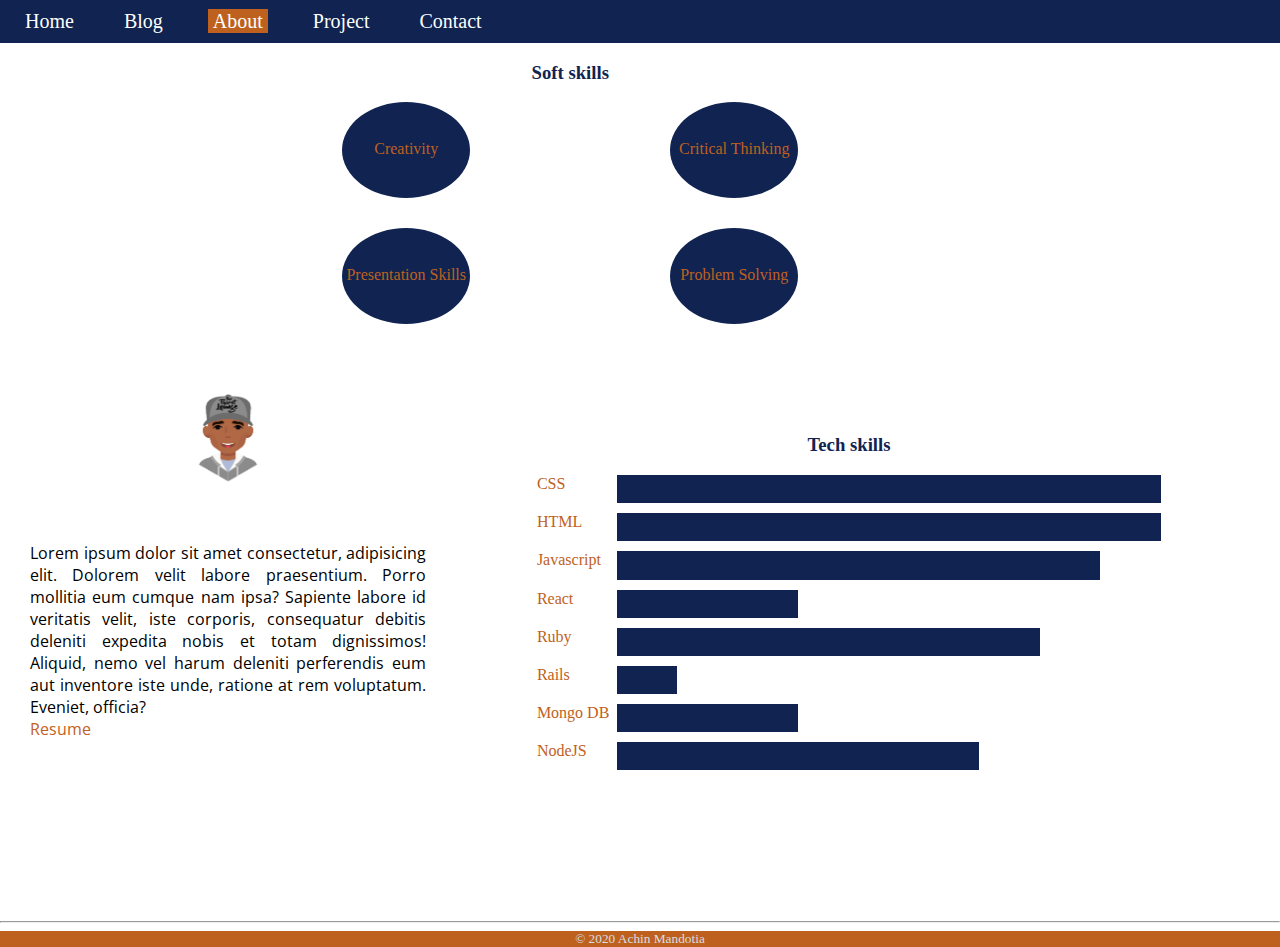
<file: pages/about.html>
<!DOCTYPE html>
<html lang="en">
<head>
    <meta charset="UTF-8">
    <meta name="viewport" content="width=device-width, initial-scale=1.0">
    <link rel="stylesheet" href="../main.css">
    <link rel="stylesheet" href="../style/about.css">
    <link href="https://fonts.googleapis.com/css2?family=Open+Sans:ital,wght@0,400;0,600;0,700;1,400&display=swap" rel="stylesheet">
    <title>About</title>
</head>
<body>
    <nav class="nav-links">
        <li><a href="../index.html">Home</a></li>
        <li><a href="blog.html">Blog</a></li>
        <li><a class="active" href="about.html">About</a></li>
        <li><a href="project.html">Project</a></li>
        <li><a href="contact.html">Contact</a></li>
    </nav>
    <article class="about">
        <main>
            <div class="pic"><img src="../pics/avatar-achin.png" alt="avatar-achin"></div>
            <div class="content">
                Lorem ipsum dolor sit amet consectetur, adipisicing elit. Dolorem velit labore praesentium. Porro mollitia eum cumque nam ipsa? Sapiente labore id veritatis velit, iste corporis, consequatur debitis deleniti expedita nobis et totam dignissimos! Aliquid, nemo vel harum deleniti perferendis eum aut inventore iste unde, ratione at rem voluptatum. Eveniet, officia?
                <a href="../resume/Achin_Mandotia_CV1.pdf" download>Resume</a>
            </div>     
        </main>


        <section class="soft-skill">
            <h3>Soft skills</h3>
            <div class="skill">
                <div class="skill-1">
                    <div class="skill-position">Creativity</div> 
                </div>
                <div class="skill-2">
                    <div class="skill-position">Critical Thinking</div> 
                </div>
                <div class="skill-3">     
                    <div class="skill-position">Presentation Skills</div> 
                </div>
                <div class="skill-4">
                    <div class="skill-position">Problem Solving</div> 
                </div>
            </div>
        </section>
        <aside>
            <h3>Tech skills</h3>
            <div class="tech-skill">
                <div class="skill-name"> <p>CSS</p></div>
                <div class="skill-level" style="width: 90%;"></div>
                <div class="skill-name"> <p>HTML</p></div>
                <div class="skill-level" style="width: 90%;"></div>
                <div class="skill-name"> <p>Javascript</p></div>
                <div class="skill-level" style="width: 80%;"></div>
                <div class="skill-name" ><p>React</p></div>
                <div class="skill-level" style="width: 30%;"></div>
                <div class="skill-name"> <p>Ruby</p></div>
                <div class="skill-level" style="width: 70%;"></div>
                <div class="skill-name"> <p>Rails</p></div>
                <div class="skill-level" style="width: 10%;"></div>
                <div class="skill-name"> <p>Mongo DB</p></div>
                <div class="skill-level" style="width: 30%;"></div>
                <div class="skill-name"> <p>NodeJS</p></div>
                <div class="skill-level" style="width: 60%;"></div>
            </div>
        </aside>
    </article>

    <hr>

    <footer class="footer">
        <small>© 2020 Achin Mandotia </small>
    </footer>
</body>
</html>
</file>
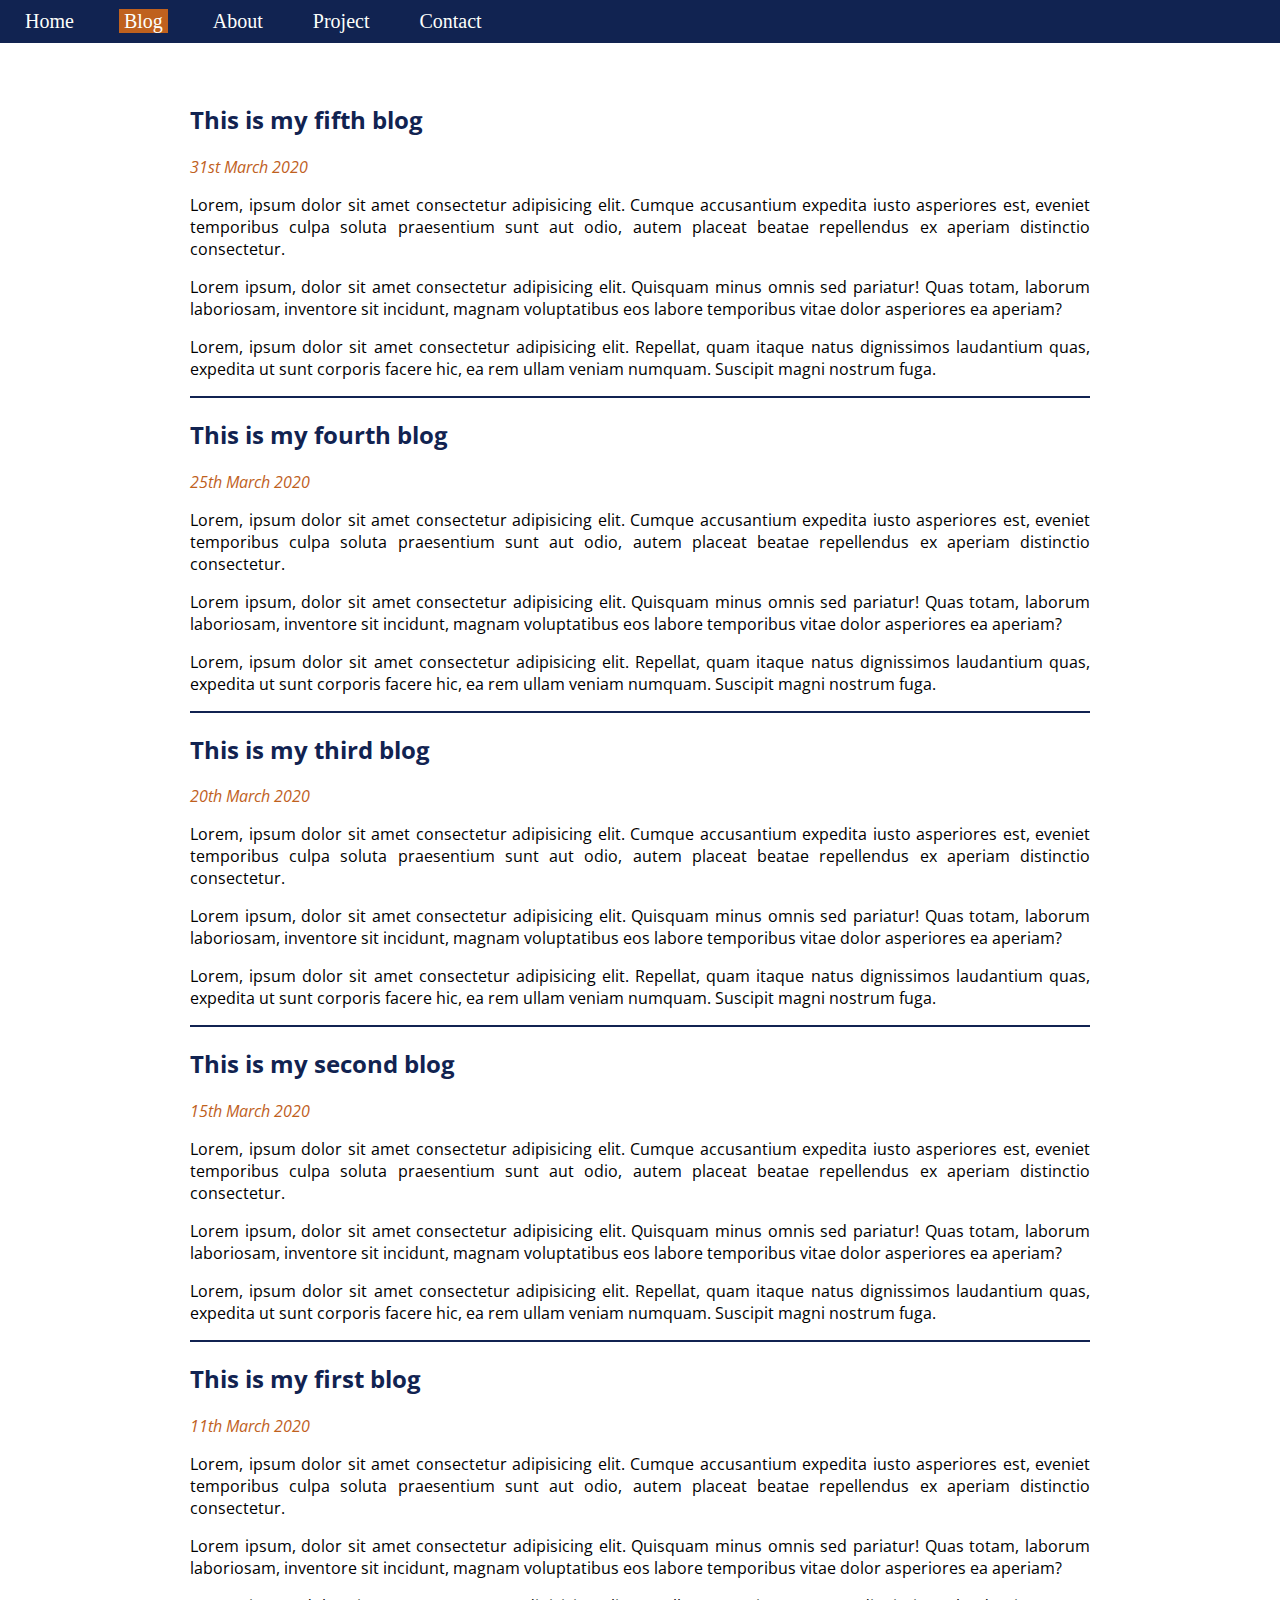
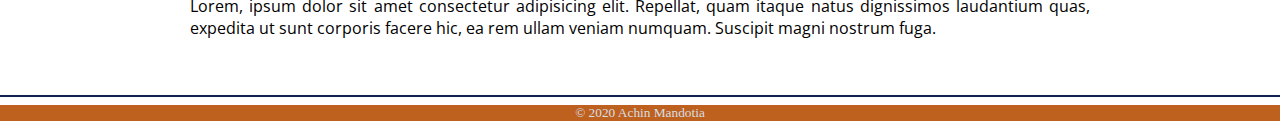
<file: pages/blog.html>
<!DOCTYPE html>
<html lang="en">
<head>
    <meta charset="UTF-8">
    <meta name="viewport" content="width=device-width, initial-scale=1.0">
    <link rel="stylesheet" href="../main.css">
    <link rel="stylesheet" href="../style/blog.css">
    <link href="https://fonts.googleapis.com/css2?family=Open+Sans:ital,wght@0,400;0,600;0,700;1,400&display=swap" rel="stylesheet">
    <title>Blog</title>
</head>
<body class="blog">
      <nav class="nav-links">
            <li><a href="../index.html">Home</a></li>
            <li><a class="active" href="blog.html">Blog</a></li>
            <li><a href="about.html">About</a></li>
            <li><a href="project.html">Project</a></li>
            <li><a href="contact.html">Contact</a></li>
    </nav>

    <section>
        <div class="container">
            <h2 class="heading">This is my fifth blog</h2>
            <h3 class="date"> 31st March 2020</h3>
            <p>Lorem, ipsum dolor sit amet consectetur adipisicing elit. Cumque accusantium expedita iusto asperiores est, eveniet temporibus culpa soluta praesentium sunt aut odio, autem placeat beatae repellendus ex aperiam distinctio consectetur.</p>
            <p>Lorem ipsum, dolor sit amet consectetur adipisicing elit. Quisquam minus omnis sed pariatur! Quas totam, laborum laboriosam, inventore sit incidunt, magnam voluptatibus eos labore temporibus vitae dolor asperiores ea aperiam?</p>
            <p >Lorem, ipsum dolor sit amet consectetur adipisicing elit. Repellat, quam itaque natus dignissimos laudantium quas, expedita ut sunt corporis facere hic, ea rem ullam veniam numquam. Suscipit magni nostrum fuga.</p>

            <hr>

            <h2 class="heading">This is my fourth blog</h2>
            <h3 class="date"> 25th March 2020</h3>
            <p>Lorem, ipsum dolor sit amet consectetur adipisicing elit. Cumque accusantium expedita iusto asperiores est, eveniet temporibus culpa soluta praesentium sunt aut odio, autem placeat beatae repellendus ex aperiam distinctio consectetur.</p>
            <p>Lorem ipsum, dolor sit amet consectetur adipisicing elit. Quisquam minus omnis sed pariatur! Quas totam, laborum laboriosam, inventore sit incidunt, magnam voluptatibus eos labore temporibus vitae dolor asperiores ea aperiam?</p>
            <p >Lorem, ipsum dolor sit amet consectetur adipisicing elit. Repellat, quam itaque natus dignissimos laudantium quas, expedita ut sunt corporis facere hic, ea rem ullam veniam numquam. Suscipit magni nostrum fuga.</p>

            <hr>

            <h2 class="heading">This is my third blog</h2>
            <h3 class="date"> 20th March 2020</h3>
            <p>Lorem, ipsum dolor sit amet consectetur adipisicing elit. Cumque accusantium expedita iusto asperiores est, eveniet temporibus culpa soluta praesentium sunt aut odio, autem placeat beatae repellendus ex aperiam distinctio consectetur.</p>
            <p>Lorem ipsum, dolor sit amet consectetur adipisicing elit. Quisquam minus omnis sed pariatur! Quas totam, laborum laboriosam, inventore sit incidunt, magnam voluptatibus eos labore temporibus vitae dolor asperiores ea aperiam?</p>
            <p >Lorem, ipsum dolor sit amet consectetur adipisicing elit. Repellat, quam itaque natus dignissimos laudantium quas, expedita ut sunt corporis facere hic, ea rem ullam veniam numquam. Suscipit magni nostrum fuga.</p>

            <hr>

            <h2 class="heading">This is my second blog</h2>
            <h3 class="date"> 15th March 2020</h3>
            <p>Lorem, ipsum dolor sit amet consectetur adipisicing elit. Cumque accusantium expedita iusto asperiores est, eveniet temporibus culpa soluta praesentium sunt aut odio, autem placeat beatae repellendus ex aperiam distinctio consectetur.</p>
            <p>Lorem ipsum, dolor sit amet consectetur adipisicing elit. Quisquam minus omnis sed pariatur! Quas totam, laborum laboriosam, inventore sit incidunt, magnam voluptatibus eos labore temporibus vitae dolor asperiores ea aperiam?</p>
            <p >Lorem, ipsum dolor sit amet consectetur adipisicing elit. Repellat, quam itaque natus dignissimos laudantium quas, expedita ut sunt corporis facere hic, ea rem ullam veniam numquam. Suscipit magni nostrum fuga.</p>

            <hr>

            <h2 class="heading">This is my first blog</h2>
            <h3 class="date"> 11th March 2020</h3>
            <p>Lorem, ipsum dolor sit amet consectetur adipisicing elit. Cumque accusantium expedita iusto asperiores est, eveniet temporibus culpa soluta praesentium sunt aut odio, autem placeat beatae repellendus ex aperiam distinctio consectetur.</p>
            <p>Lorem ipsum, dolor sit amet consectetur adipisicing elit. Quisquam minus omnis sed pariatur! Quas totam, laborum laboriosam, inventore sit incidunt, magnam voluptatibus eos labore temporibus vitae dolor asperiores ea aperiam?</p>
            <p >Lorem, ipsum dolor sit amet consectetur adipisicing elit. Repellat, quam itaque natus dignissimos laudantium quas, expedita ut sunt corporis facere hic, ea rem ullam veniam numquam. Suscipit magni nostrum fuga.</p>
        </div>
    </section>
    
    <hr>

    <footer class="footer">
        <small>© 2020 Achin Mandotia </small>
    </footer>
</body>
</html>
</file>
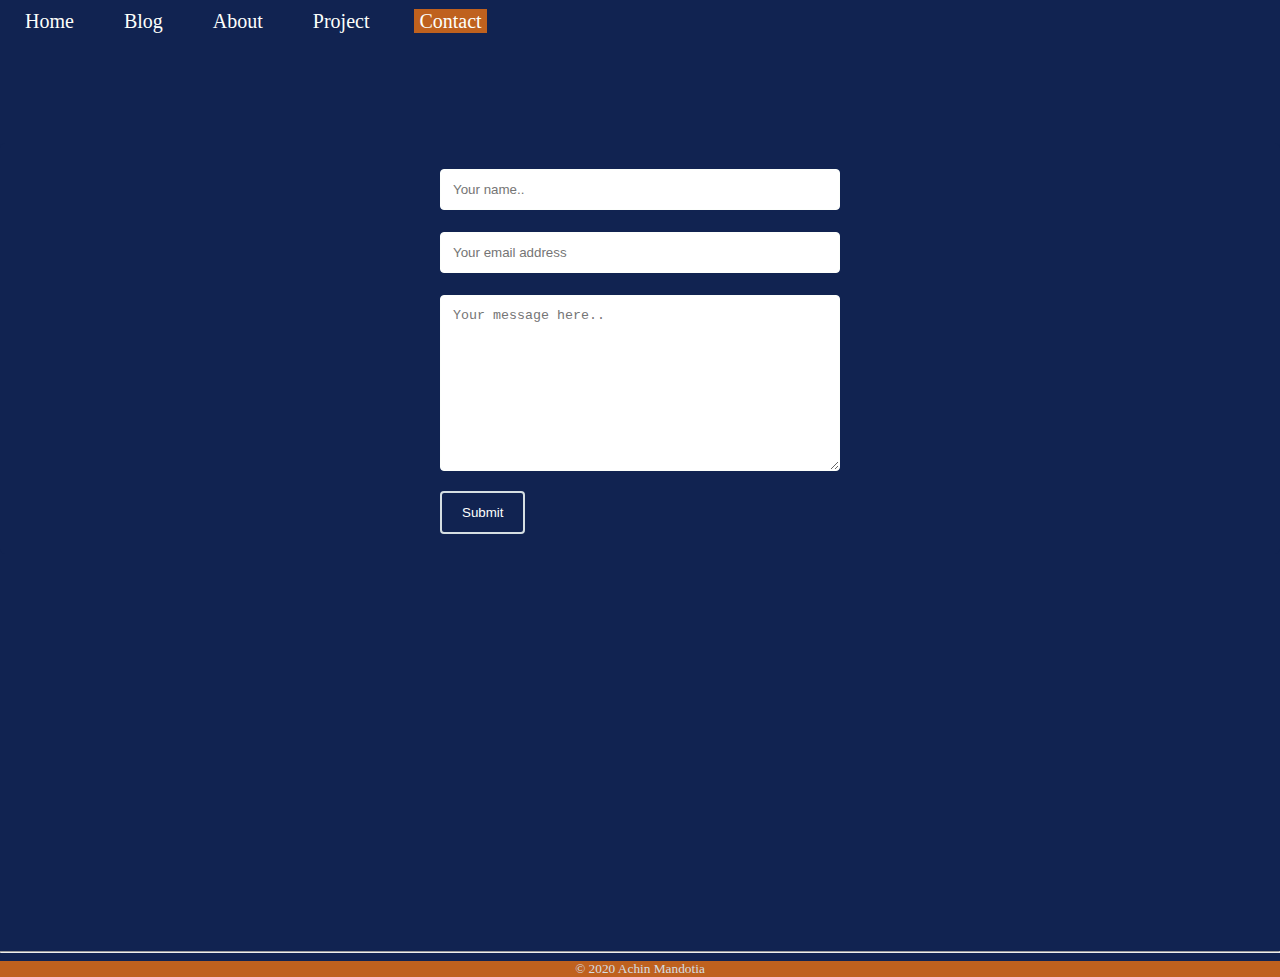
<file: pages/contact.html>
<!DOCTYPE html>
<html lang="en">
<head>
    <meta charset="UTF-8">
    <meta name="viewport" content="width=device-width, initial-scale=1.0">
    <link rel="stylesheet" href="../main.css">
    <link rel="stylesheet" href="../style/contact.css">
    <link rel="stylesheet" href="https://cdnjs.cloudflare.com/ajax/libs/font-awesome/5.13.0/css/all.min.css" integrity="sha256-h20CPZ0QyXlBuAw7A+KluUYx/3pK+c7lYEpqLTlxjYQ=" crossorigin="anonymous" />
    <title>Contact</title>
</head>
<body class="contact">
    <nav class="nav-links">
        <li><a href="../index.html">Home</a></li>
        <li><a href="blog.html">Blog</a></li>
        <li><a href="about.html">About</a></li>
        <li><a href="project.html">Project</a></li>
        <li><a class="active" href="contact.html">Contact</a></li>
    </nav>

    <main>
        <header>
            <div class="social-container">
                <a href="https://github.com/achman1729"><i class="fab fa-github-square"></i></a>
                <a href="https://www.linkedin.com/in/achin-mandotia"><i class="fab fa-linkedin"></i></a>
                <a href="https://dev.to/achman1729"><i class="fab fa-dev"></i></a>
            </div>
        </header>
        <section>
            <div class="form-container">
                <div class="form">
                    <form action="">
                        <input type="text" id="name" name="name" placeholder="Your name.." >
                        <input type="text" id="email" name="email" placeholder="Your email address" >
                        <textarea name="subject" id="subject" cols="30" rows="10" placeholder="Your message here.."></textarea>
                        <input class="button" type="submit" value="Submit">
                    </form>
                </div>
            </div>
        </section>
    </main>
<hr>
    <footer class="footer">
        <small>© 2020 Achin Mandotia </small>
    </footer>
</body>
</html>
</file>
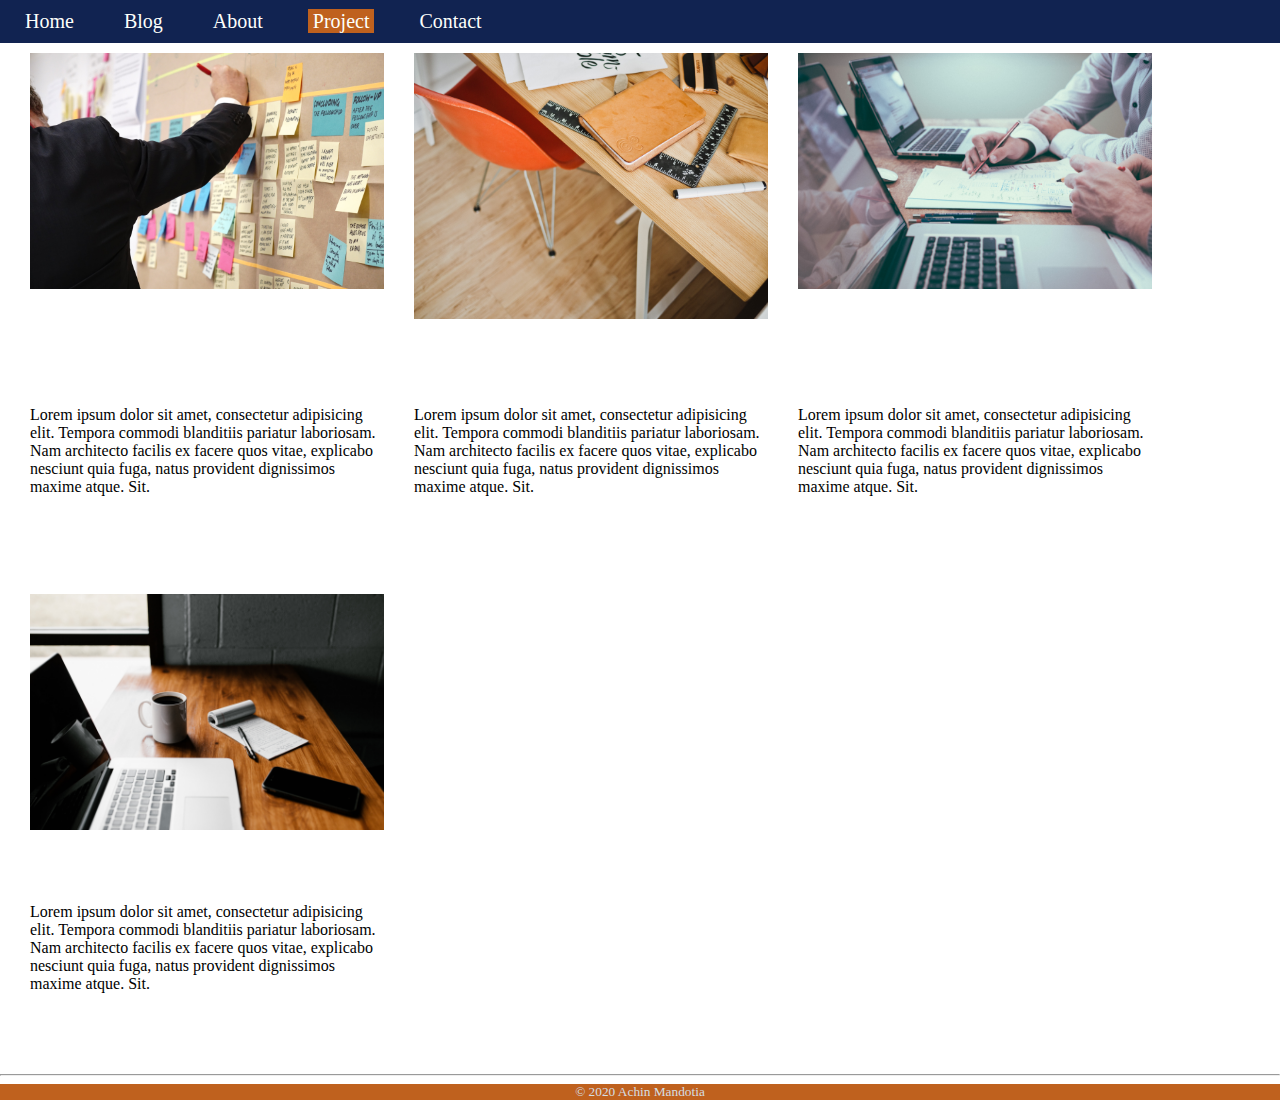
<file: pages/project.html>
<!DOCTYPE html>
<html lang="en">
<head>
    <meta charset="UTF-8">
    <meta name="viewport" content="width=device-width, initial-scale=1.0">
    <link rel="stylesheet" href="../main.css">
    <link rel="stylesheet" href="../style/project.css">
    <title>Project</title>
</head>
<body>
    <nav class="nav-links">
        <li><a href="../index.html">Home</a></li>
        <li><a href="blog.html">Blog</a></li>
        <li><a href="about.html">About</a></li>
        <li><a class="active" href="project.html">Project</a></li>
        <li><a href="contact.html">Contact</a></li>
    </nav>
    <main>
        <div class="projects">
            <div class="project project-1">
                <div class="project-img"> <img src="../pics/project-1.jpg" alt="project-1 image"></div>
                <div class="content">Lorem ipsum dolor sit amet, consectetur adipisicing elit. Tempora commodi blanditiis pariatur laboriosam. Nam architecto facilis ex facere quos vitae, explicabo nesciunt quia fuga, natus provident dignissimos maxime atque. Sit.</div>
            </div>
        
            <div class="project project-2">
                <div class="project-img"> <img src="../pics/project-2.jpg" alt="project-2 image"></div>
                <div class="content">Lorem ipsum dolor sit amet, consectetur adipisicing elit. Tempora commodi blanditiis pariatur laboriosam. Nam architecto facilis ex facere quos vitae, explicabo nesciunt quia fuga, natus provident dignissimos maxime atque. Sit.</div>
            </div>
            
            <div class="project project-3">
                <div class="project-img"> <img src="../pics/project-3.jpg" alt="project-3 image"></div>
                <div class="content">Lorem ipsum dolor sit amet, consectetur adipisicing elit. Tempora commodi blanditiis pariatur laboriosam. Nam architecto facilis ex facere quos vitae, explicabo nesciunt quia fuga, natus provident dignissimos maxime atque. Sit.</div>
            </div>
            
            <div class="project project-4">
                <div class="project-img"> <img src="../pics/project-4.jpg" alt="project-4 image"></div>
                <div class="content">Lorem ipsum dolor sit amet, consectetur adipisicing elit. Tempora commodi blanditiis pariatur laboriosam. Nam architecto facilis ex facere quos vitae, explicabo nesciunt quia fuga, natus provident dignissimos maxime atque. Sit.</div>
            </div>
        </div>
    </main>

    
    <hr>
    <footer class="footer">
        <small>© 2020 Achin Mandotia </small>
    </footer>
</body>
</html>
</file>
<file: main.css>
html, body{
    height: 100%;
}

body{
    margin: 0px;
    padding: 0px;
}


/* navbar */
nav {
    display: flex;
    position: sticky;
    top: 0;
    width: 100%;
    background-color: #112351;
}

li {
    font-size: 20px;
    padding: 10px 1em;
    list-style: none;
}
  
li a {
    text-decoration: none;
    color: #FDFFFC;
    padding: 1px 5px;
  }

li a:hover:not(.active) {
    background-color: #BF611E;
  }

.active {
    background-color: #BF611E;
  }

/* footer */
footer{
    display: flex;
    align-items: flex-end;
    justify-content: center;
    left: 0;
    bottom: 0;
    background-color: #BF611E;
    color: #d5dee2;
}
</file>
<file: style/about.css>
section, aside, main{
    display: grid;
    width: 90%;
    margin: 0;
  }

p{
    margin: 0;
}
/* main content */
main{
    grid-template-rows: 1fr 1fr;
    margin-bottom: 30px;
    grid-area: main;
}
.content a{
    display: grid;
    width: 62px;
    color: #BF611E;
    text-decoration: none;
}

/* styling image */
.pic{
    display: grid;
    grid-template-columns: 1fr 1fr 1fr;
}

.pic img{
    grid-column: 2 / 3;
    align-self: center;
    justify-self: center;
    width: 100px;
    height: 100px;
}

.content {
    font-family: 'Open Sans', sans-serif;
    text-align: justify;
    font-weight: 400; 
    margin: 0 30px 10px 30px;
}

/* soft skills */
section{
    grid-area: header;
}
.skill{
    display: grid;
    grid-template-columns: 1fr 1fr;
    grid-row-gap: 30px;
    margin: 0 30px 10px 30px;
}
.skill-1, .skill-2, .skill-3, .skill-4 {
    background-color: #112351;
    color: #BF611E;
    border-radius: 50%;
    width: 8em;
    height: 6em;
    justify-self: center;
}

.skill-position{
    display: grid; 
    justify-items: center;
    align-items: end;
    height: 3.5em;
}

h3 {
    color: #112351;
    justify-self: center;
}
/* tech skills */
aside{
    grid-area: sidebar;
}

aside h3{
    align-self: end;
}
.tech-skill{
    display: grid;
    grid-template-columns:80px auto;
    grid-template-rows: repeat(5, auto);
    row-gap: 10px;
    width: 100%;
    margin: 0 0 10px 30px;
}

.skill-name p{
    color: #BF611E;
}

.skill-level{
    background-color: #112351;
}

/* desktop */
@media screen and (min-width: 961px){
    .about {
        display: grid;
        grid-template-columns: 2fr 1fr 2fr;
        grid-template-rows: auto;
        grid-template-areas: 
            "header header header"
            "main sidebar sidebar";
        margin: 0 1vw 11vw 0;
    }

    .skill{
        display: grid;
        grid-template-columns: 1fr 1fr;
        grid-row-gap: 30px;
        grid-column-gap: 200px;
        margin: 0 30px 10px 30px;
    
    }

    .skill-1, .skill-3 {
        background-color: #112351;
        color: #BF611E;
        border-radius: 50%;
        width: 8em;
        height: 6em;
        justify-self: right;
    }
    
    .skill-2, .skill-4 {
        background-color: #112351;
        color: #BF611E;
        border-radius: 50%;
        width: 8em;
        height: 6em;
        justify-self: left;
    }
}
</file>
<file: style/blog.css>
/* blog page */
.container{
    font-family: 'Open Sans', sans-serif;
    overflow: hidden;
    max-width: 900px;
    padding: 20px;
    margin: 20px auto;
    width: 80%;
    z-index: 1;
}

.blog hr{
	border: 0.5px solid #112351;
}
.date{
    color: #BF611E;
    font-weight: 400;
    font-style: italic;
    font-size: 1em;
    font-weight: 400;
    text-align: justify;
}

.heading {
    color:#112351;
}

p{
    text-align: justify;
    font-weight: 400;    
}
</file>
<file: style/contact.css>
/* contact */
.contact{
    background-color: #112351;
}
main{
    height: 100vh;
}

.social-container{
    display: flex;
    justify-content: space-evenly;
    width: 100%;
    background-color: #263760;
}

.social-container i{
    font-size: 2em;
    color:#FDFFFC ;
}

.contact input[type=text], textarea{
    width: 100%;
    padding: 12px;
    border: 1px solid #FDFFFC;
    border-radius: 4px;
    box-sizing: border-box;
    margin-top: 6px;
    margin-bottom: 16px;
}

.contact input[type=submit] {
    background-color: #112351;
    color: #FDFFFC;
    padding: 12px 20px;
    border: 2px solid #d5dee2;
    box-sizing: inherit;
    border-radius: 4px;
    cursor: pointer;
  }
  .contact input[type=submit]:hover{
    background-color: #BF611E;
  }

.contact .form-container {
    display: grid;
    grid-template-columns: 100px 400px 100px;
    justify-content: center;
    border-radius: 5px;
    background-color: #112351;
    padding: 20px;
    margin-top: 100px;
    }

.form{
    grid-column: 2 / 3;
}
</file>
<file: style/project.css>
main{
    display: grid;
    width: 90%;
    margin: 0;
}

.project {
    display: grid;
    grid-template-rows: 1fr 1fr;
    margin:10px 0 0 30px;
}

.project-img img{
    display: grid;
    width: 100%;
}
.project .content{
    align-self: center;
    justify-self: center;
}

/* .project-1{

}

.project-2{
    grid-area: project-2;
}

.project-3{
    grid-area: project-3;
}

.project-4{
    grid-area: project-4;
} */


/* tablet mode */
@media screen and (min-width: 450px) and (max-width: 960px){
    .projects{
        display: grid;
        grid-template-columns: repeat(2, 1fr);
        grid-template-rows: auto;
        grid-gap: 1rem
    }
}

/*desktop mode */
@media screen and (min-width: 961px){

    .projects{
        display: grid;
        grid-template-columns: repeat(3, 1fr);
        grid-template-rows: auto;
        /* grid-gap: 1rem */
    }
    
}
</file>
